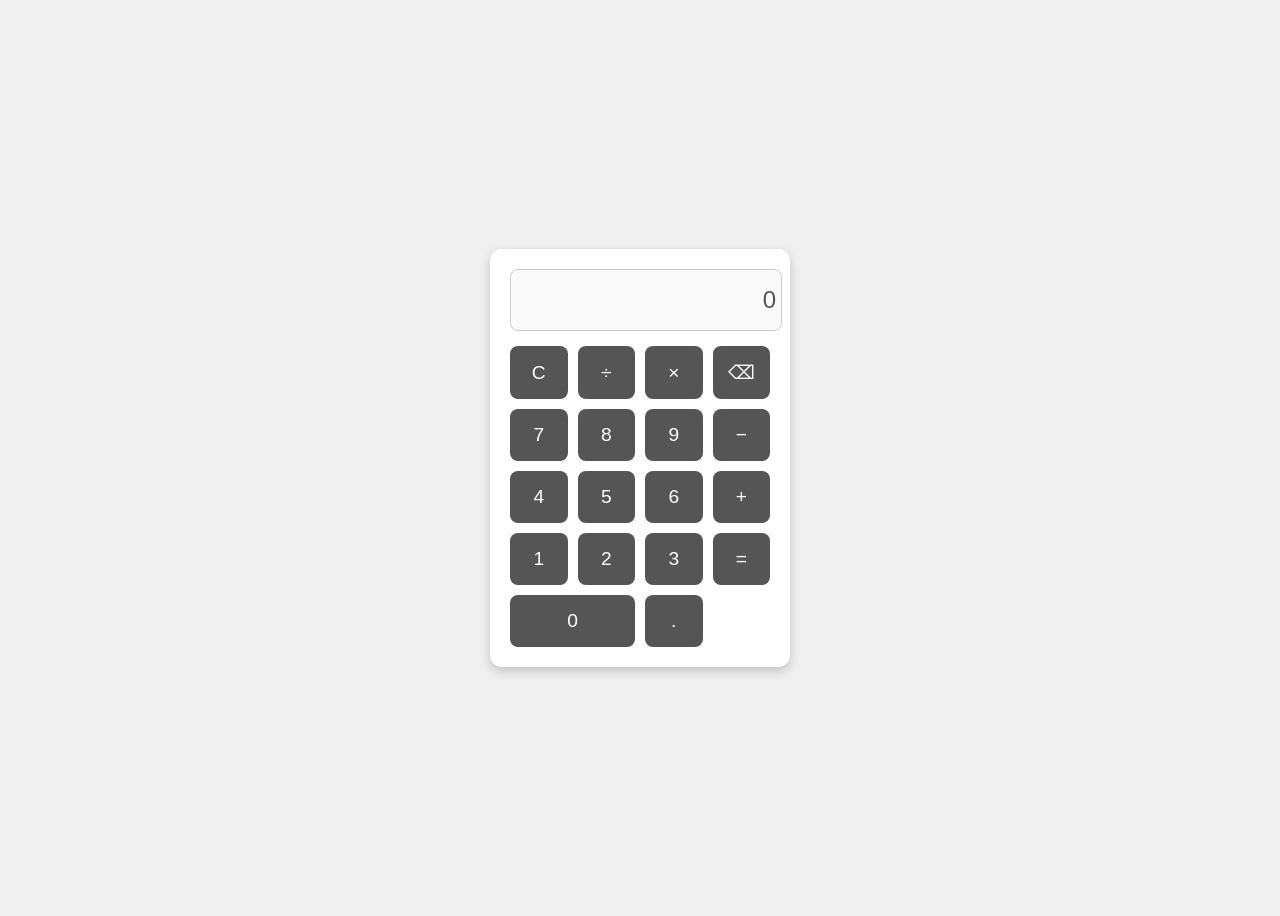
<file: calculator/index.html>
<!doctype html>
<html lang="en">
<head>
  <meta charset="utf-8" />
  <meta name="viewport" content="width=device-width,initial-scale=1" />
  <title>Simple Calculator</title>
  <link rel="stylesheet" href="styles.css" />
</head>
<body>
  <div class="calculator">
    <input type="text" id="display" value="0" disabled />
    <div class="buttons">
      <button data-action="clear">C</button>
      <button data-value="/">÷</button>
      <button data-value="*">×</button>
      <button data-action="delete">⌫</button>

      <button data-value="7">7</button>
      <button data-value="8">8</button>
      <button data-value="9">9</button>
      <button data-value="-">−</button>

      <button data-value="4">4</button>
      <button data-value="5">5</button>
      <button data-value="6">6</button>
      <button data-value="+">+</button>

      <button data-value="1">1</button>
      <button data-value="2">2</button>
      <button data-value="3">3</button>
      <button data-action="calculate">=</button>

      <button data-value="0" class="zero">0</button>
      <button data-value=".">.</button>
    </div>
  </div>
  <script src="script.js"></script>
</body>
</html>
</file>
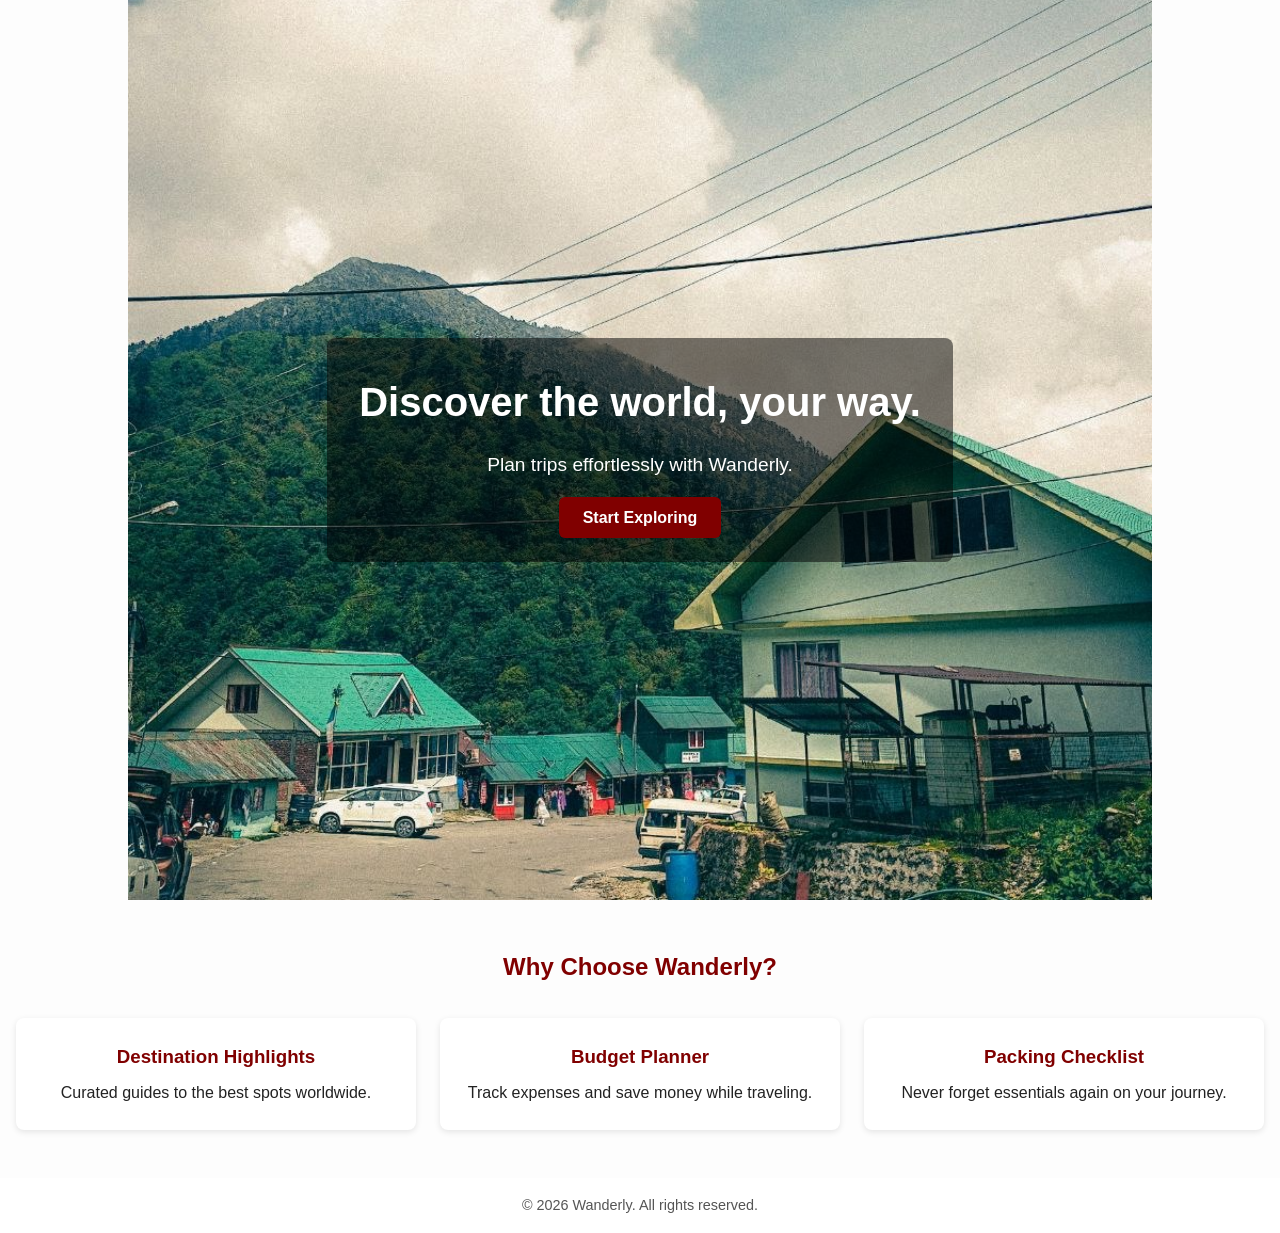
<file: landing_page/index.html>
<!doctype html>
<html lang="en">
<head>
  <meta charset="utf-8" />
  <meta name="viewport" content="width=device-width,initial-scale=1" />
  <title>Wanderly — Travel Landing Page</title>
  <link rel="stylesheet" href="styles.css" />
</head>
<body>
  <!-- Hero Section -->
  <section class="hero">
    <div class="overlay">
      <h1>Discover the world, your way.</h1>
      <p>Plan trips effortlessly with Wanderly.</p>
      <a href="#features" class="cta-btn">Start Exploring</a>
    </div>
  </section>
  <!-- Features Section -->
  <section id="features" class="features">
    <h2>Why Choose Wanderly?</h2>
    <div class="feature-grid">
      <div class="feature">
        <h3>Destination Highlights</h3>
        <p>Curated guides to the best spots worldwide.</p>
      </div>
      <div class="feature">
        <h3>Budget Planner</h3>
        <p>Track expenses and save money while traveling.</p>
      </div>
      <div class="feature">
        <h3>Packing Checklist</h3>
        <p>Never forget essentials again on your journey.</p>
      </div>
    </div>
  </section>

  <!-- Footer -->
  <footer class="footer">
    <p>© 2026 Wanderly. All rights reserved.</p>
  </footer>
</body>
</html>
</file>
<file: calculator/styles.css>
body {
  font-family: Arial, sans-serif;
  display: flex;
  justify-content: center;
  align-items: center;
  height: 100vh;
  background: #f0f0f0;
}

.calculator {
  background: #fff;
  padding: 20px;
  border-radius: 12px;
  box-shadow: 0 4px 12px rgba(0,0,0,0.2);
  width: 260px;
}

#display {
  width: 100%;
  height: 50px;
  font-size: 1.5rem;
  margin-bottom: 15px;
  text-align: right;
  padding: 5px;
  border: 1px solid #ccc;
  border-radius: 8px;
}

.buttons {
  display: grid;
  grid-template-columns: repeat(4, 1fr);
  gap: 10px;
}

button {
  padding: 15px;
  font-size: 1.2rem;
  border: none;
  border-radius: 8px;
  background: #555; 
  color: #fff;
  cursor: pointer;
  transition: background 0.2s;
}

button:hover {
  background: #333;
}

.zero {
  grid-column: span 2;
}
</file>
<file: landing_page/styles.css>
:root {
  --accent: #800000; 
  --text: #222;
  --bg: #fdfdfd;
}

* { box-sizing: border-box; margin: 0; padding: 0; }
body {
  font-family: Arial, Helvetica, sans-serif;
  background: var(--bg);
  color: var(--text);
  line-height: 1.6;
}

.hero {
  background: url('bg.jpg') center/cover no-repeat;
  background-size: 80%;
  height: 100vh;
  position: relative;
  display: flex;
  align-items: center;
  justify-content: center;
}
.hero .overlay {
  background: rgba(0,0,0,0.5);
  color: #fff;
  text-align: center;
  padding: 2rem;
  border-radius: 8px;
}
.hero h1 {
  font-size: 2.5rem;
  margin-bottom: 1rem;
}
.hero p {
  font-size: 1.2rem;
  margin-bottom: 1.5rem;
}
.cta-btn {
  background: var(--accent);
  color: #fff;
  padding: 0.75rem 1.5rem;
  text-decoration: none;
  font-weight: bold;
  border-radius: 6px;
}
.cta-btn:hover {
  background: #a52a2a;
}

.features {
  padding: 3rem 1rem;
  text-align: center;
}
.features h2 {
  color: var(--accent);
  margin-bottom: 2rem;
}
.feature-grid {
  display: grid;
  grid-template-columns: repeat(auto-fit,minmax(250px,1fr));
  gap: 1.5rem;
}
.feature {
  background: #fff;
  padding: 1.5rem;
  border-radius: 8px;
  box-shadow: 0 2px 6px rgba(0,0,0,0.1);
}
.feature h3 {
  color: var(--accent);
  margin-bottom: 0.5rem;
}

.footer {
  background: #fff;
  text-align: center;
  padding: 1rem;
  font-size: 0.9rem;
  color: #555;
}
</file>
